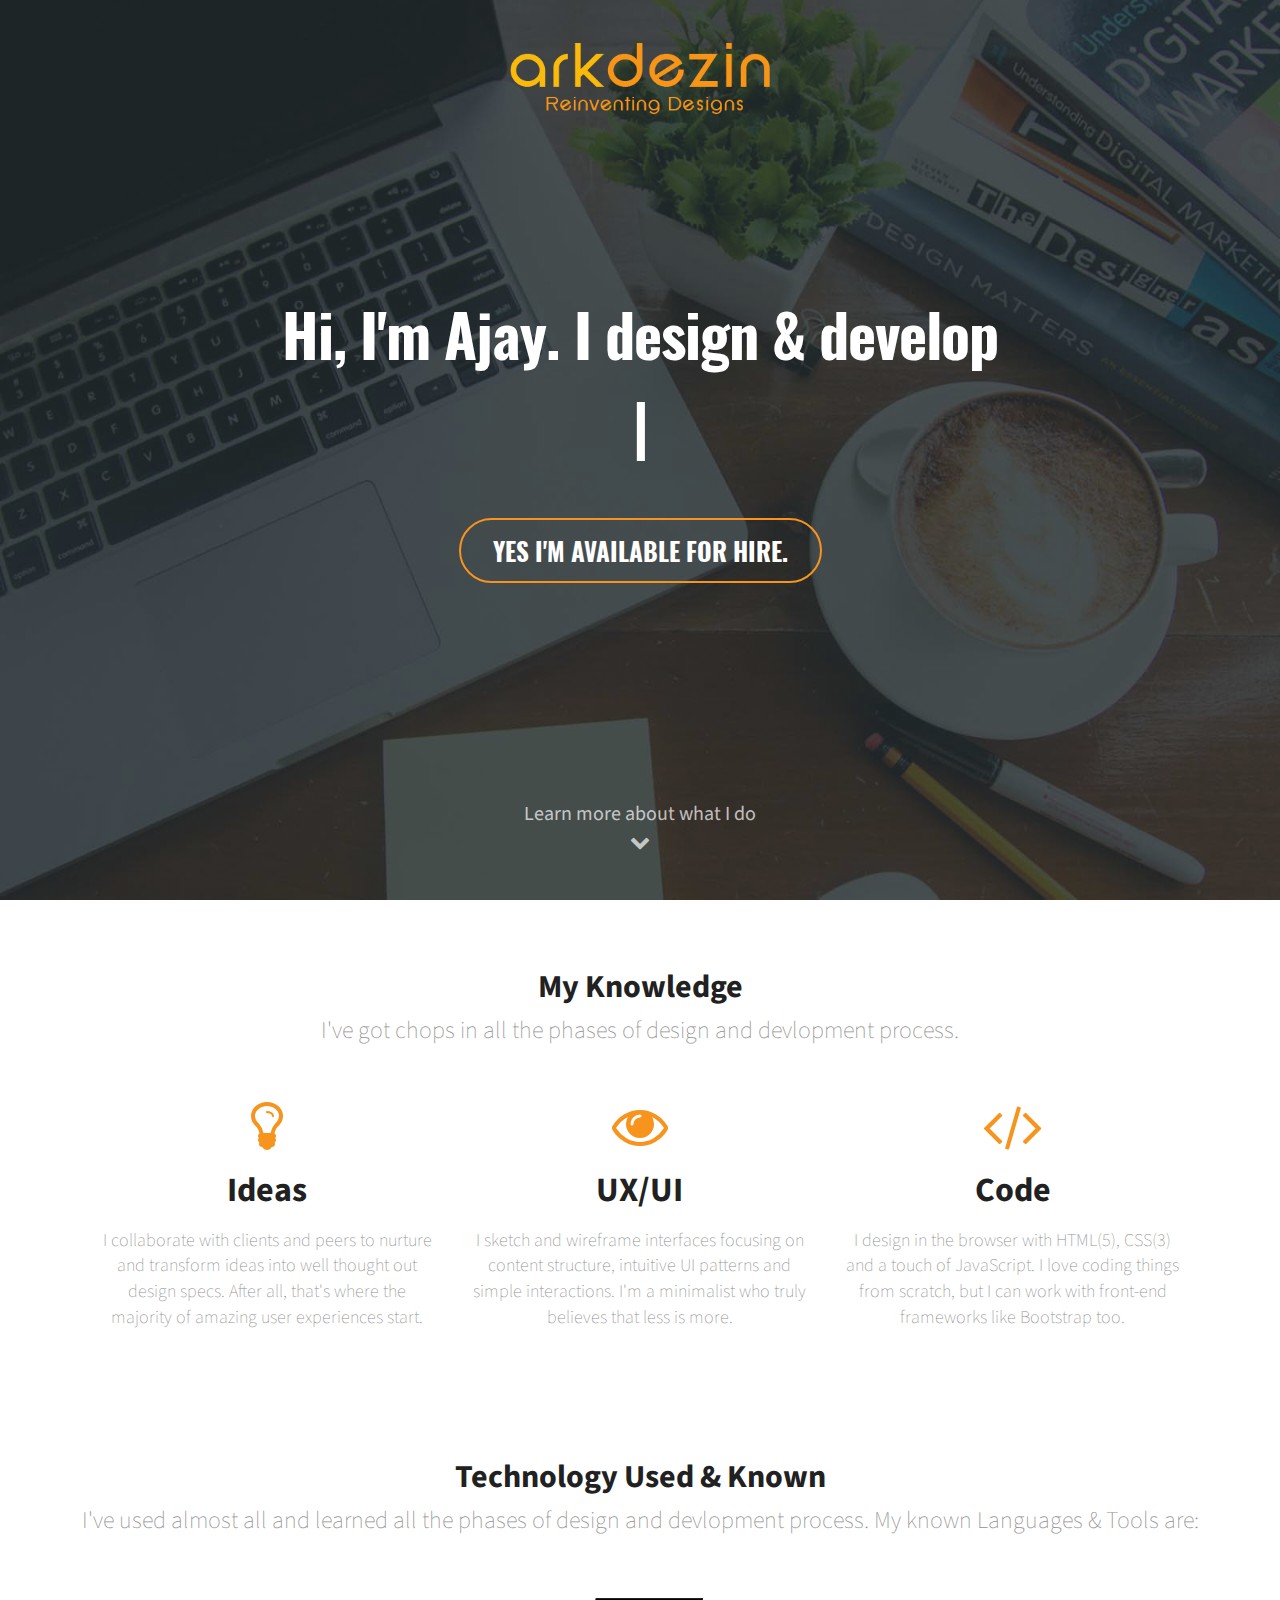
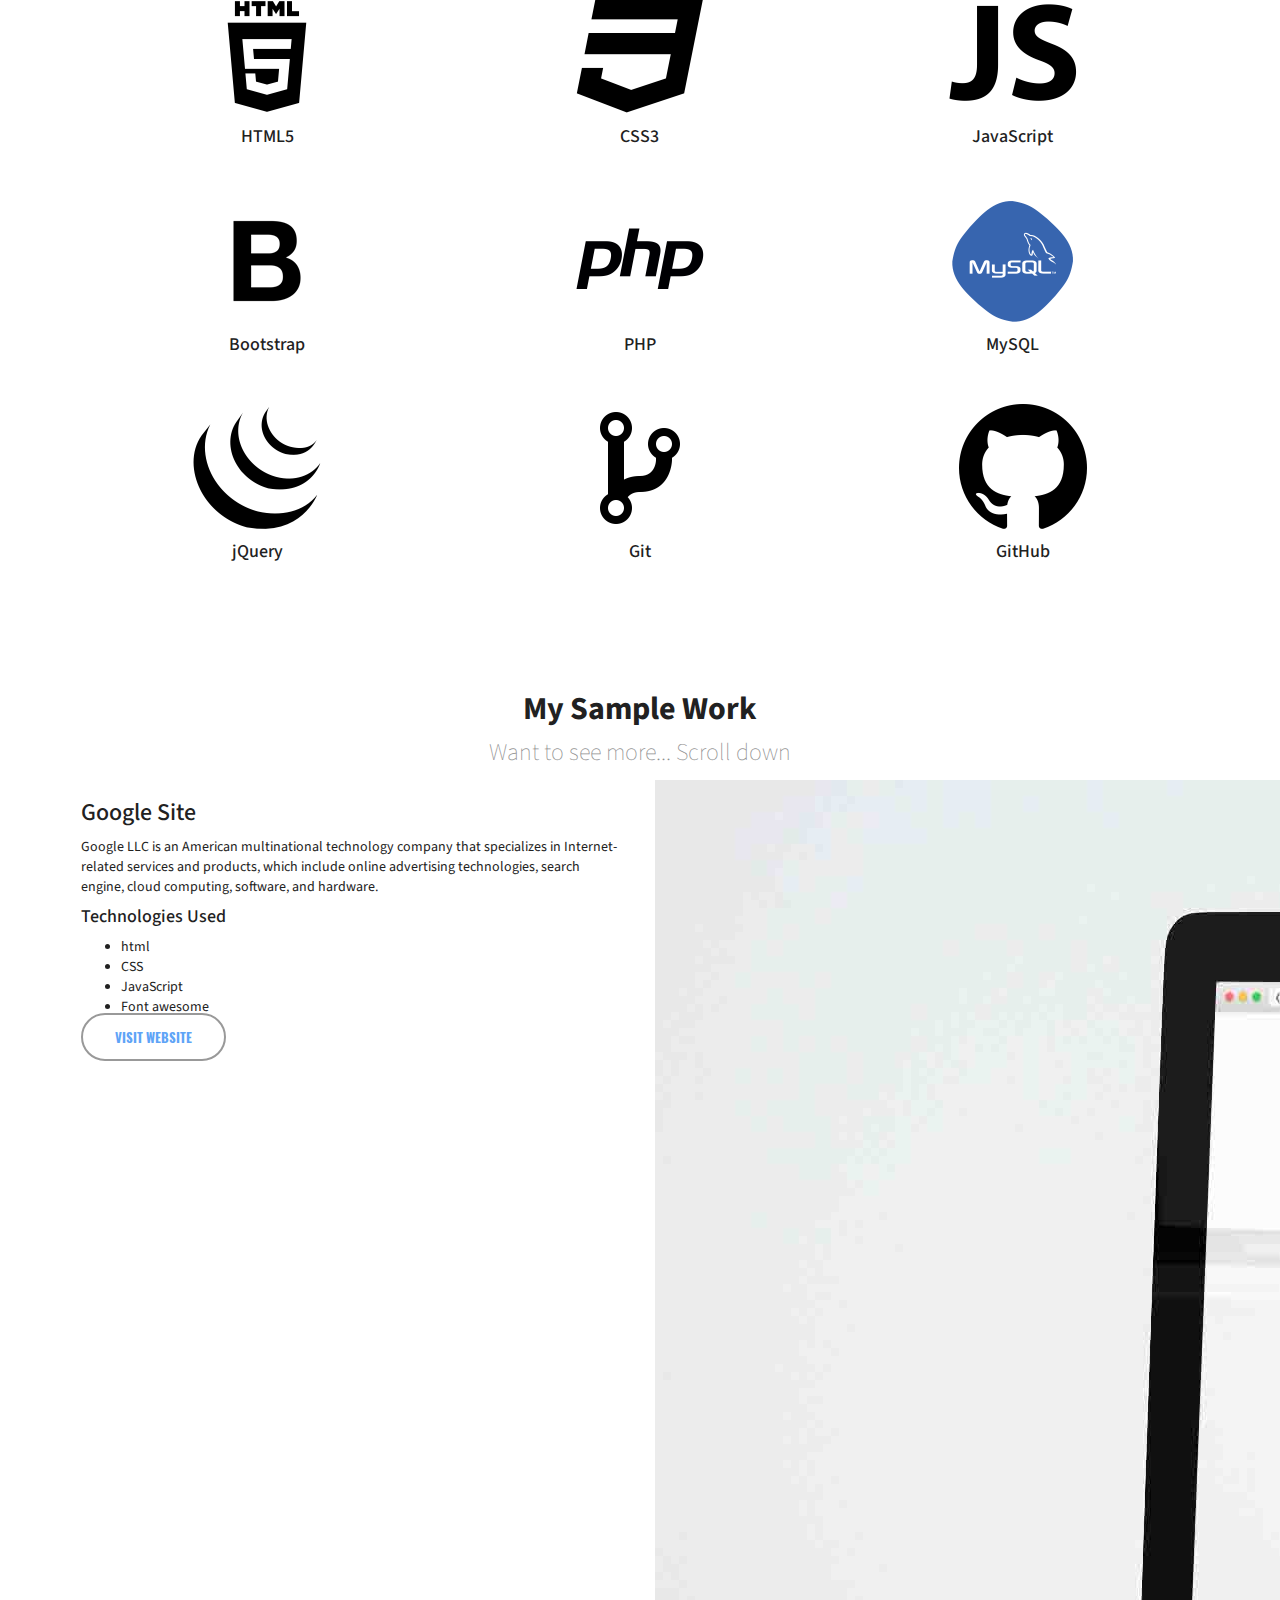
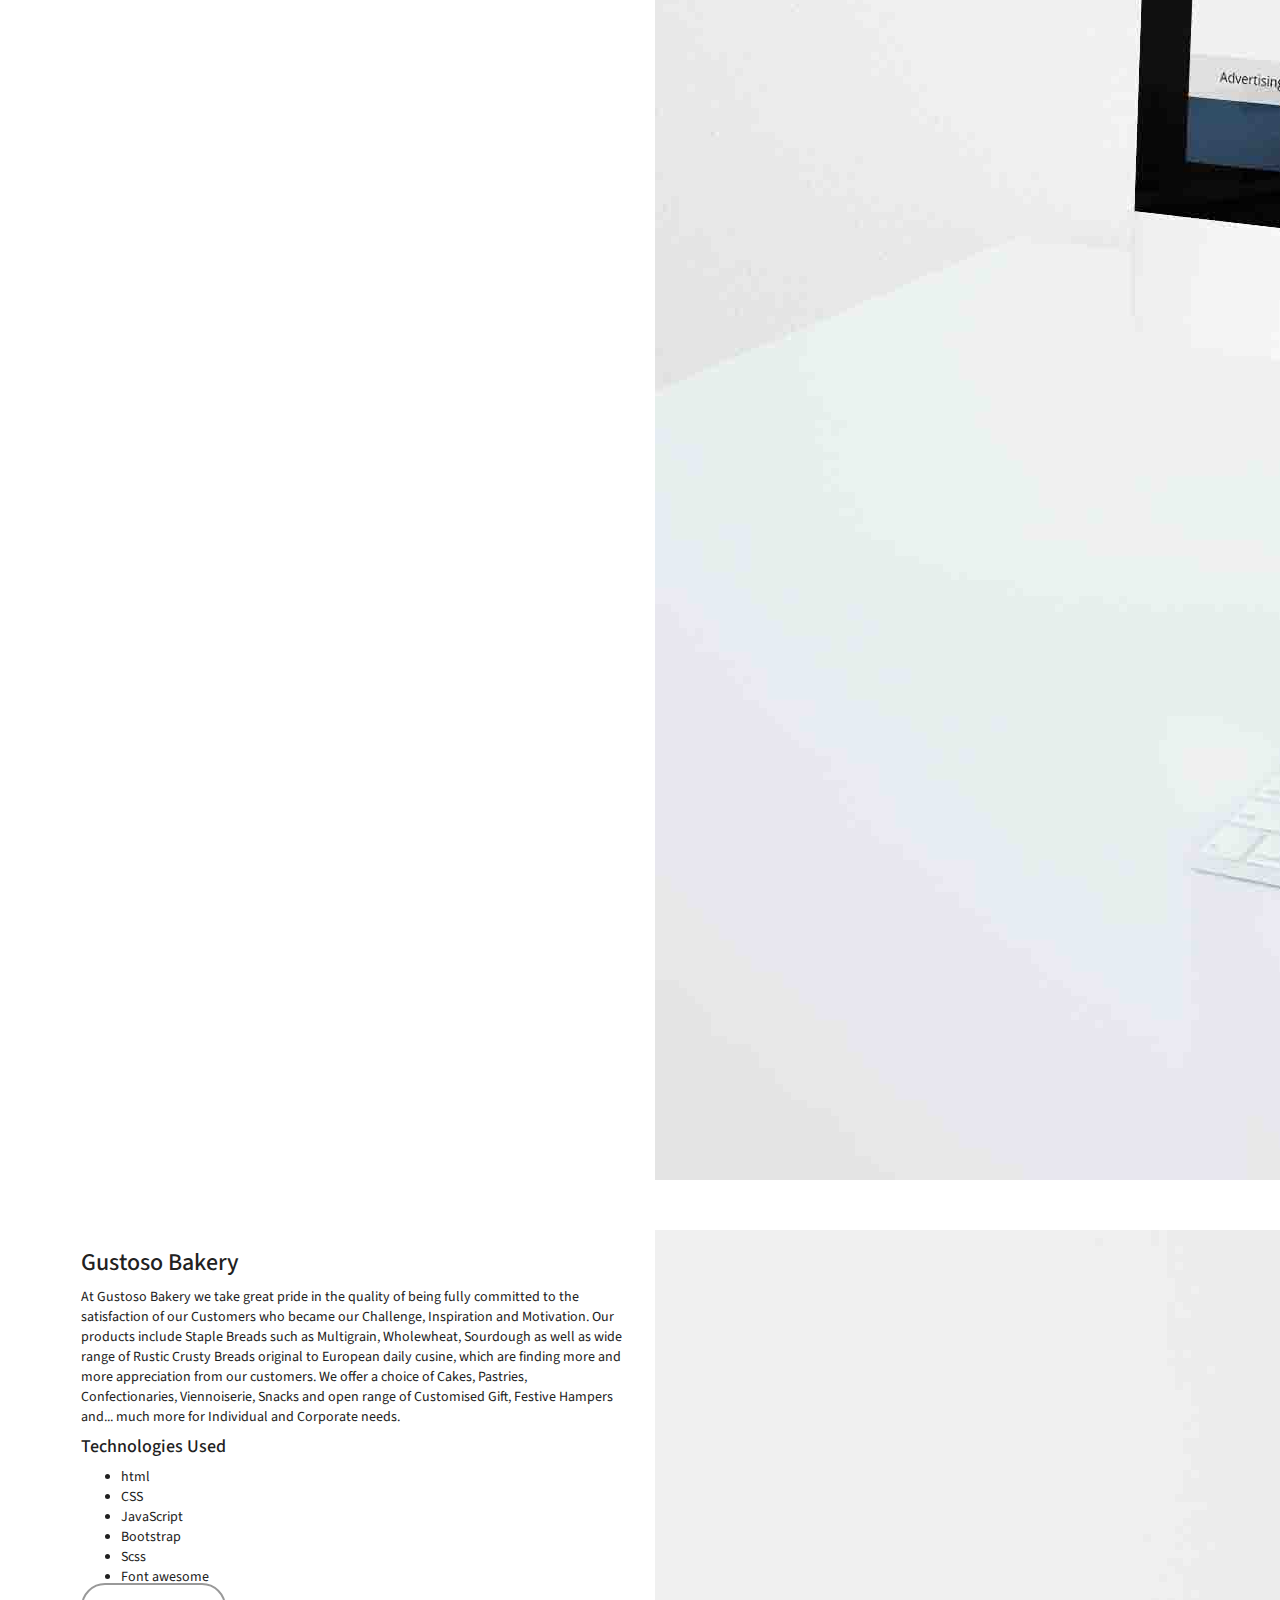
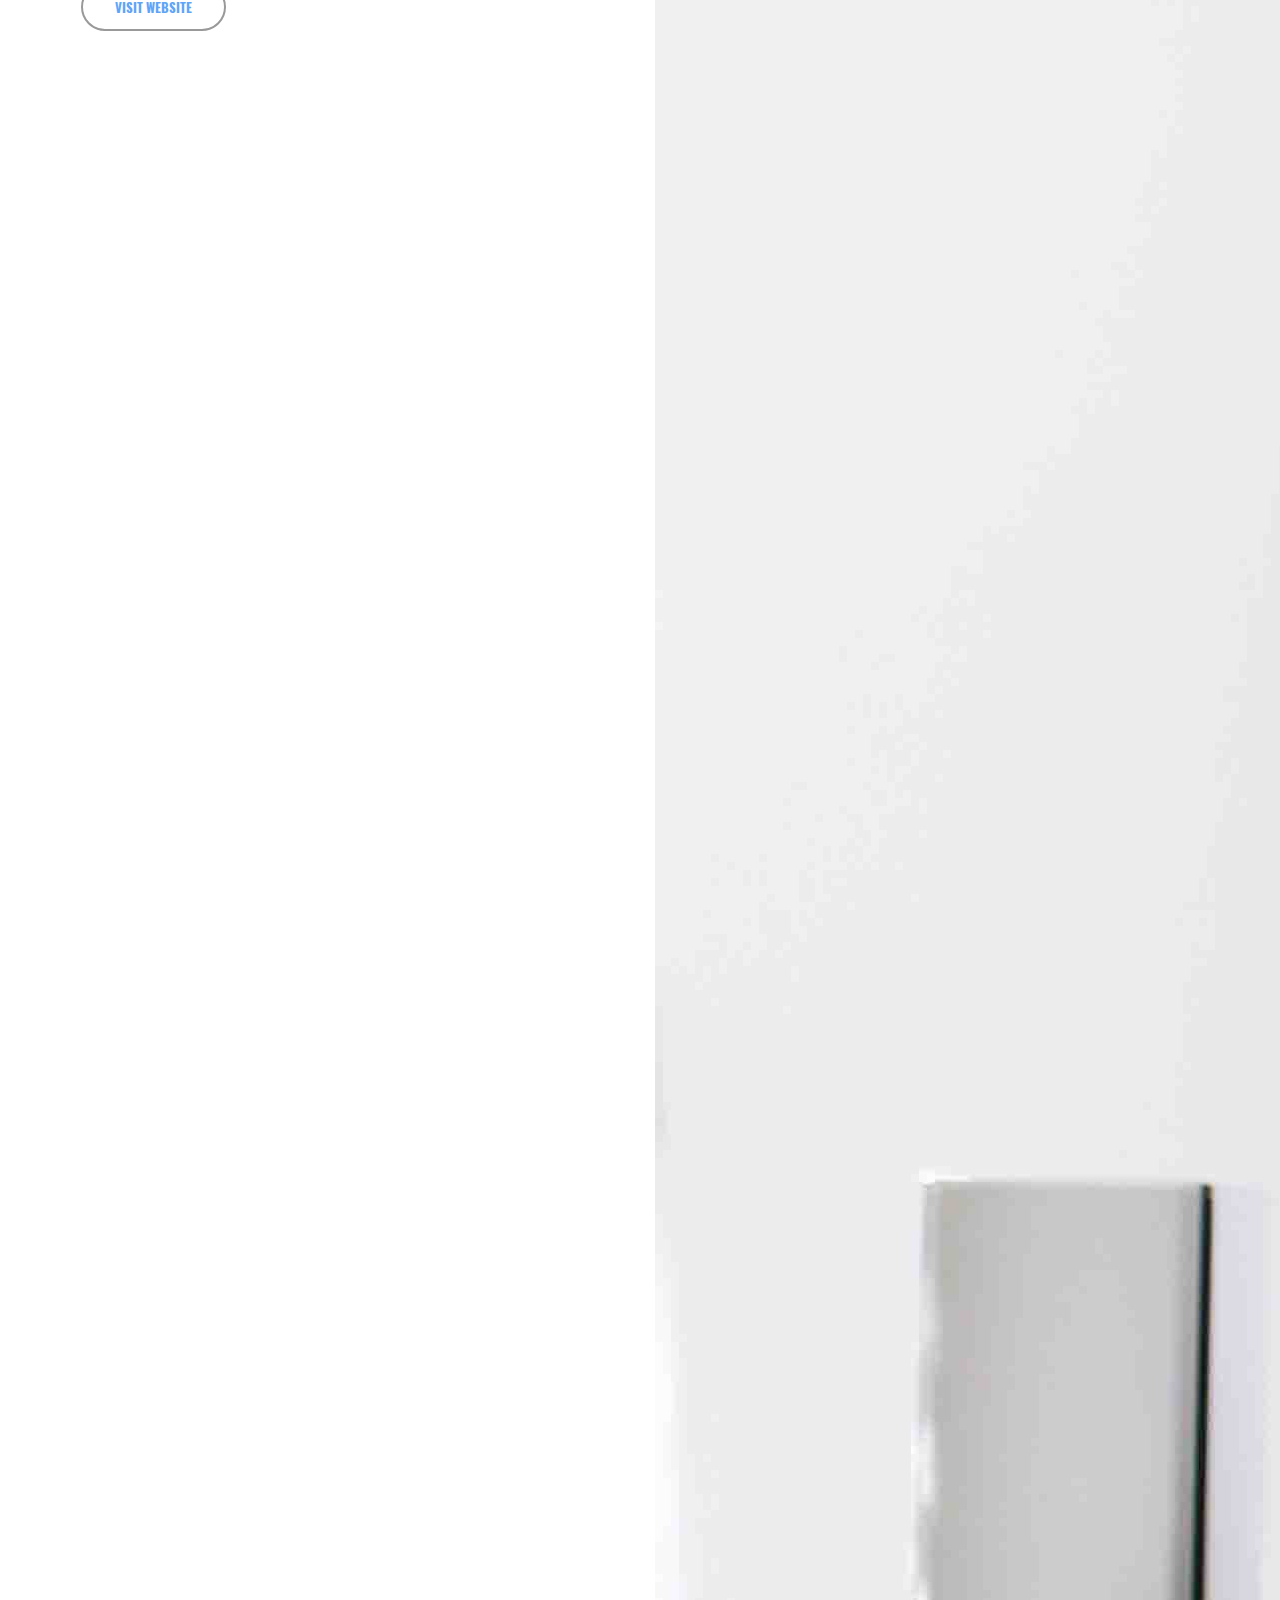
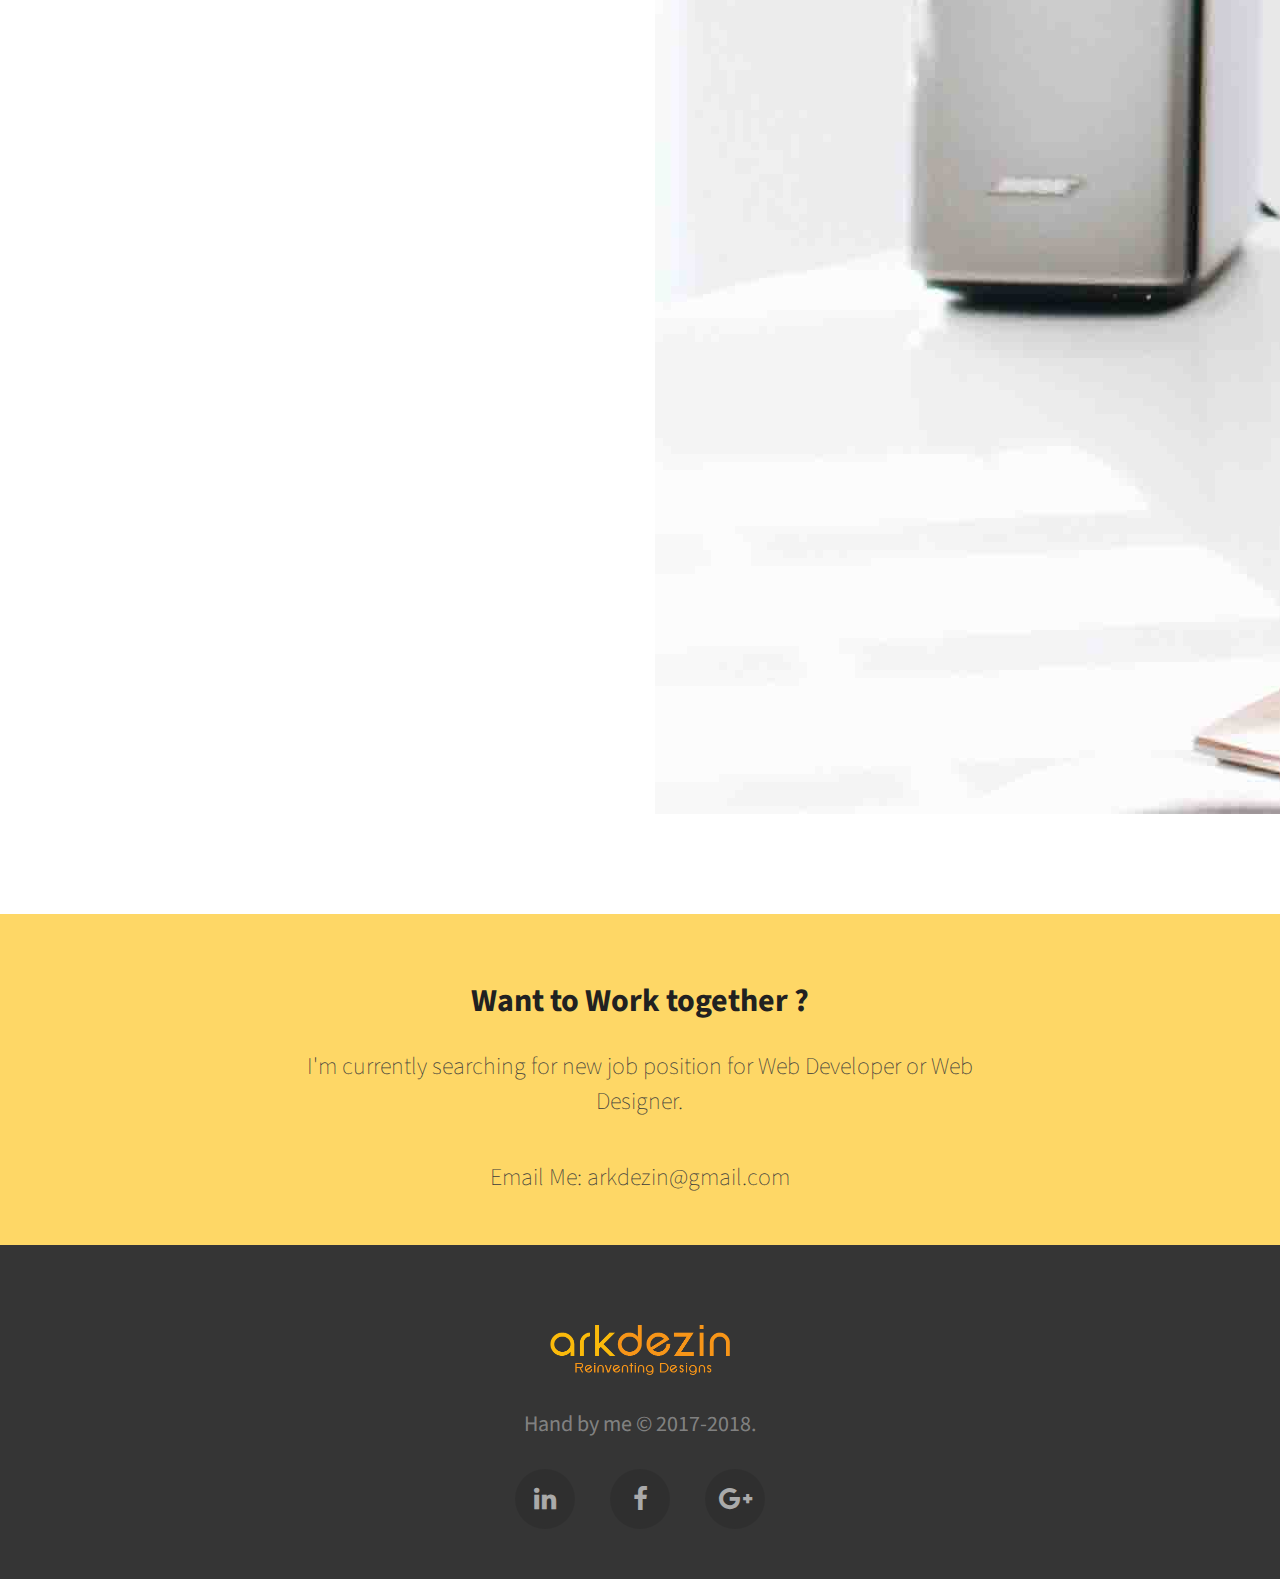
<file: index.html>
<!doctype html>
<html lang="en-US">
<head>
<meta charset="utf-8" http-equiv="Content-Type" content="text/html"/>
<title>Ajay Kumar Sharma | Web Designer &amp; Developer</title>
<meta name="viewport" content="width=device-width, initial-scale=1.0"/>
<meta name="author" content="Ajay Kumar Sharma" />
<meta name="Description" content="Web Designer &amp; Developer"/>
<link rel="canonical" href="index.html"/>
<link rel="shortcut icon" href="images/favicon-32.ico" type="image/png"/>
<link rel="stylesheet" type="text/css" href="css/font-awesome.min.css"/>
<link rel="stylesheet" type="text/css" href="css/bootstrap.min.css"/>
<link href="https://fonts.googleapis.com/css?family=Source+Sans+Pro" rel="stylesheet">
<link rel="stylesheet" href="css/animate.css">
<link rel="stylesheet" type="text/css" href="css/mob.css"/>
</head>

<body>
	<div>
	<!-- Starts main section -->
		<div id="fullscreen-port" class="home-port">
			<div class="port-container">
				<div class="port-content">
					<a href="index.html" title="Logo" class="port-logo"><img src="images/logo.png"/></a>
					<h1 class="headline"><span>Hi, I'm Ajay. I design &amp;  develop</span><br/><span id="typed-strings"><p>Web Templates.</p><p>User Interfaces.</p><p>I use Both Front-End</p><p> &amp; Back-End Technology.</p></span><span id="typed"></span></h1>
					<div class="page-scroll"><a class="button button-main" href="">Yes I'm Available For Hire.</a></div>
					<div class="page-scroll learn-more"><a href="#knowledge" id="know">Learn more about what I do<br/><i class="fa fa-chevron-down"></i></a></div>
				</div>
			</div>
		</div>
		<!-- Starts My expertise Section -->
		<section id="knowledge">
			<div class="container">
				<div class="row">
					<div class="cols">
						<p class="intro">My Knowledge</p>
						<p class="intro-statement">I've got chops in all the phases of design and devlopment process.</p>
					</div>
				</div>
				<div class="row">
					<div class="col-md-4 col-sm-12">
						<div class="block">
							<i class="fa fa-lightbulb-o fa-4x clr" aria-hidden="true"></i><h4 class="title">Ideas</h4><p class="summary">I collaborate with clients and peers to nurture and transform ideas into well thought out design specs. After all, that's where the majority of amazing user experiences start.</p>
						</div>
					</div>
					<div class="col-md-4 col-sm-12">
						<div class="block">
						<i class="fa fa-eye fa-4x clr" aria-hidden="true"></i><h4 class="title">UX/UI</h4><p class="summary">I sketch and wireframe interfaces focusing on content structure, intuitive UI patterns and simple interactions. I'm a minimalist who truly believes that less is more.</p>
						</div>
					</div>
					<div class="col-md-4 col-sm-12">
						<div class="block">
						<i class="fa fa-code fa-4x clr" aria-hidden="true"></i><h4 class="title">Code</h4><p class="summary">I design in the browser with HTML(5), CSS(3) and a touch of JavaScript. I love coding things from scratch, but I can work with front-end frameworks like Bootstrap too.</p>
						</div>
					</div>
				</div>
			</div>
		</section>
		<!-- Ends My expertise Section -->
		<!-- Starts My Technical Knowledge Section -->
		<section id="knowledge" class="t-k">
			<div class="container">
				<div class="row">
					<div class="cols">
						<p class="intro">Technology Used &amp; Known</p>
						<p class="intro-statement">I've used almost all and learned all the phases of design and devlopment process. My known Languages &amp; Tools are:</p>
					</div>
				</div>
				<div class="row">
					<div class="col-md-4 col-sm-12">
						<div class="block slideInDown">
							<img src="images/html5.png" alt="HTML5" class="tech html5 "></i><h4 class="title-k">HTML5</h4>
						</div>
					</div>
					<div class="col-md-4 col-sm-12">
						<div class="block">
						<img src="images/css3.png" alt="CSS3" class="tech"><h4 class="title-k">CSS3</h4>
					</div>
					</div>
					<div class="col-md-4 col-sm-12">
						<div class="block">
						<img src="images/javascript.png" alt="JavaScript" class="tech js"><h4 class="title-k">JavaScript</h4>
						</div>
					</div>
				</div>
				<div class="row">
					<div class="col-md-4 col-sm-12">
						<div class="block">
							<img src="images/bootstrap.png" alt="Bootstrap" class="tech bs"></i><h4 class="title-k">Bootstrap</h4>
						</div>
					</div>
					<div class="col-md-4 col-sm-12">
						<div class="block">
						<img src="images/php.png" alt="PHP" class="tech php"><h4 class="title-k">PHP</h4>
					</div>
					</div>
					<div class="col-md-4 col-sm-12">
						<div class="block">
						<img src="images/mysql.png" alt="MySQL" class="tech"><h4 class="title-k">MySQL</h4>
						</div>
					</div>
					<div class="row">
						<div class="col-md-4 col-sm-12">
							<div class="block">
								<img src="images/jquery.png" alt="jQuery" class="tech jq"></i><h4 class="title-k">jQuery</h4>
							</div>
						</div>
						<div class="col-md-4 col-sm-12">
							<div class="block">
							<img src="images/git.png" alt="Git" class="tech git"><h4 class="title-k">Git</h4>
						</div>
						</div>
						<div class="col-md-4 col-sm-12">
							<div class="block">
							<img src="images/github.png" alt="GitHub" class="tech"><h4 class="title-k">GitHub</h4>
							</div>
						</div>
					</div>
				</div>
			</div>
		</section>
		<!-- Starts My Technical Knowledge Section -->
		<!-- My Work Section Starts -->
		<section id="my-work">
			<div class="container">
				<div class="row">
					<div class="col-md-12 col-sm-12">
						<p class="intro">My Sample Work</p>
						<p class="intro-statement">Want to see more...  Scroll down</p>
					</div>
				</div>
				<div class="row">
					<section class="project-showcase">
						<div class="row">
							<div class="col-md-6 pull-right"><img src="images/google-mockup.jpg" alt="" class="project-image animated slideInLeft"></div>
							<div class="col-md-6 pull-left">
								<div class="project-content text-left">
									<h3 class="project-title">Google Site</h3>
									<p class="project-description">Google LLC is an American multinational technology company that specializes in Internet-related services and products, which include online advertising technologies, search engine, cloud computing, software, and hardware.</p>
									<h4 class="project-detail">Technologies Used</h4>
									<ul class="project-tags">
										<li>html</li>
										<li>CSS</li>
										<li>JavaScript</li>
										<li>Font awesome</li>
									</ul>
									<a href="sample-sites/google/index.html" class="button button-web" target="_blank">Visit Website</a>
								</div>
							</div>
						</div>
					</section>
					<section class="project-showcase">
						<div class="row">
							<div class="col-md-6 pull-right"><img src="images/bakery-mockup.jpg" alt="" class="project-image"></div>
							<div class="col-md-6 pull-left">
								<div class="project-content text-left">
									<h3 class="project-title">Gustoso Bakery </h3>
									<p class="project-description">At Gustoso Bakery we take great pride in the quality of being fully committed to the satisfaction of our Customers who became our Challenge, Inspiration and Motivation. Our products include Staple Breads such as Multigrain, Wholewheat, Sourdough as well as wide range of Rustic Crusty Breads original to European daily cusine, which are finding more and more appreciation from our customers. We offer a choice of Cakes, Pastries, Confectionaries, Viennoiserie, Snacks and open range of Customised Gift, Festive Hampers and... much more for Individual and Corporate needs.</p>
									<h4 class="project-detail">Technologies Used</h4>
									<ul class="project-tags">
										<li>html</li>
										<li>CSS</li>
										<li>JavaScript</li>
										<li>Bootstrap</li>
										<li>Scss</li>
										<li>Font awesome</li>
									</ul>
									<a href="sample-sites/bakery/index.html" class="button button-web" target="_blank">Visit Website</a>
								</div>
							</div>
						</div>
					</section>
				</div>
			</div>
		</section>
		<!-- My Work Section Ends -->
		<!-- Starts Sub-Footer -->
		<section id="sub-footer">
			<div class="container">
				<div class="row">
					<div class="col-md-2 col-sm-1"></div>
					<div class="col-md-8 col-sm-10">
						<p class="intro">Want to Work together ?</p>
						<p class="intro-statement">I'm currently searching for new job position for Web Developer or Web Designer.</p>
						<p class="intro-statement intro-mail">Email Me: <span class="my-email">arkdezin@gmail.com </span></p>
					</div>
					<div class="col-md-2 col-sm-1"></div>
				</div>
			</div>
		</section>

		<!-- Starts Footer -->
		<footer>
			<div id="contact">
				<div class="container">
					<div class="row">
						<div class="col-md-12 col-sm-12" >
							<a href="index.html" class="logo"></a>
							<p class="self-made">Hand by me &copy; 2017-2018.</p>
							<div class="social-media">
							  <a href="https://www.linkedin.com/in/arkdezin" target="_blank" title="Linkedin Profile" class="linkedin"><i class="fa fa-linkedin" aria-hidden="true"></i></a>
								<a href="https://www.facebook.com/ArkDezin" target="_blank" title="Facebook Page" class="facebook"><i class="fa fa-facebook" aria-hidden="true"></i></a>
								<a href="" class="gplus"><i class="fa fa-google-plus" aria-hidden="true"></i></a>
							</div>
						</div>
					</div>
				</div>
			</div>
		</footer>

	</div>







	<script type="application/javascript" language="javascript" src="js/jquery.min.js"></script>
	<script type="text/javascript" language="javascript" src="js/bootstrap.min.js"></script>
	<script type="application/javascript" language="javascript" src="js/wow.min.js"></script>
	<script type="text/javascript" language="javascript" src="js/type-writer.js"></script>
	<script type="text/javascript" language="javascript" src="js/typed.min.js"></script>

	<script type="application/javascript" language="javascript">
		new WOW().init();
	</script>
	<script>
		$(document).ready(function(){
		   $("#know").on('click', function(event) {
			if (this.hash !== "") {
			  event.preventDefault();
			  var hash = this.hash;
			  $('html, body').animate({
				scrollTop: $(hash).offset().top
			  }, 2000, function(){
				window.location.hash = hash;
			  });
			}
		  });
		});
	</script>

</body>
</html>
</file>
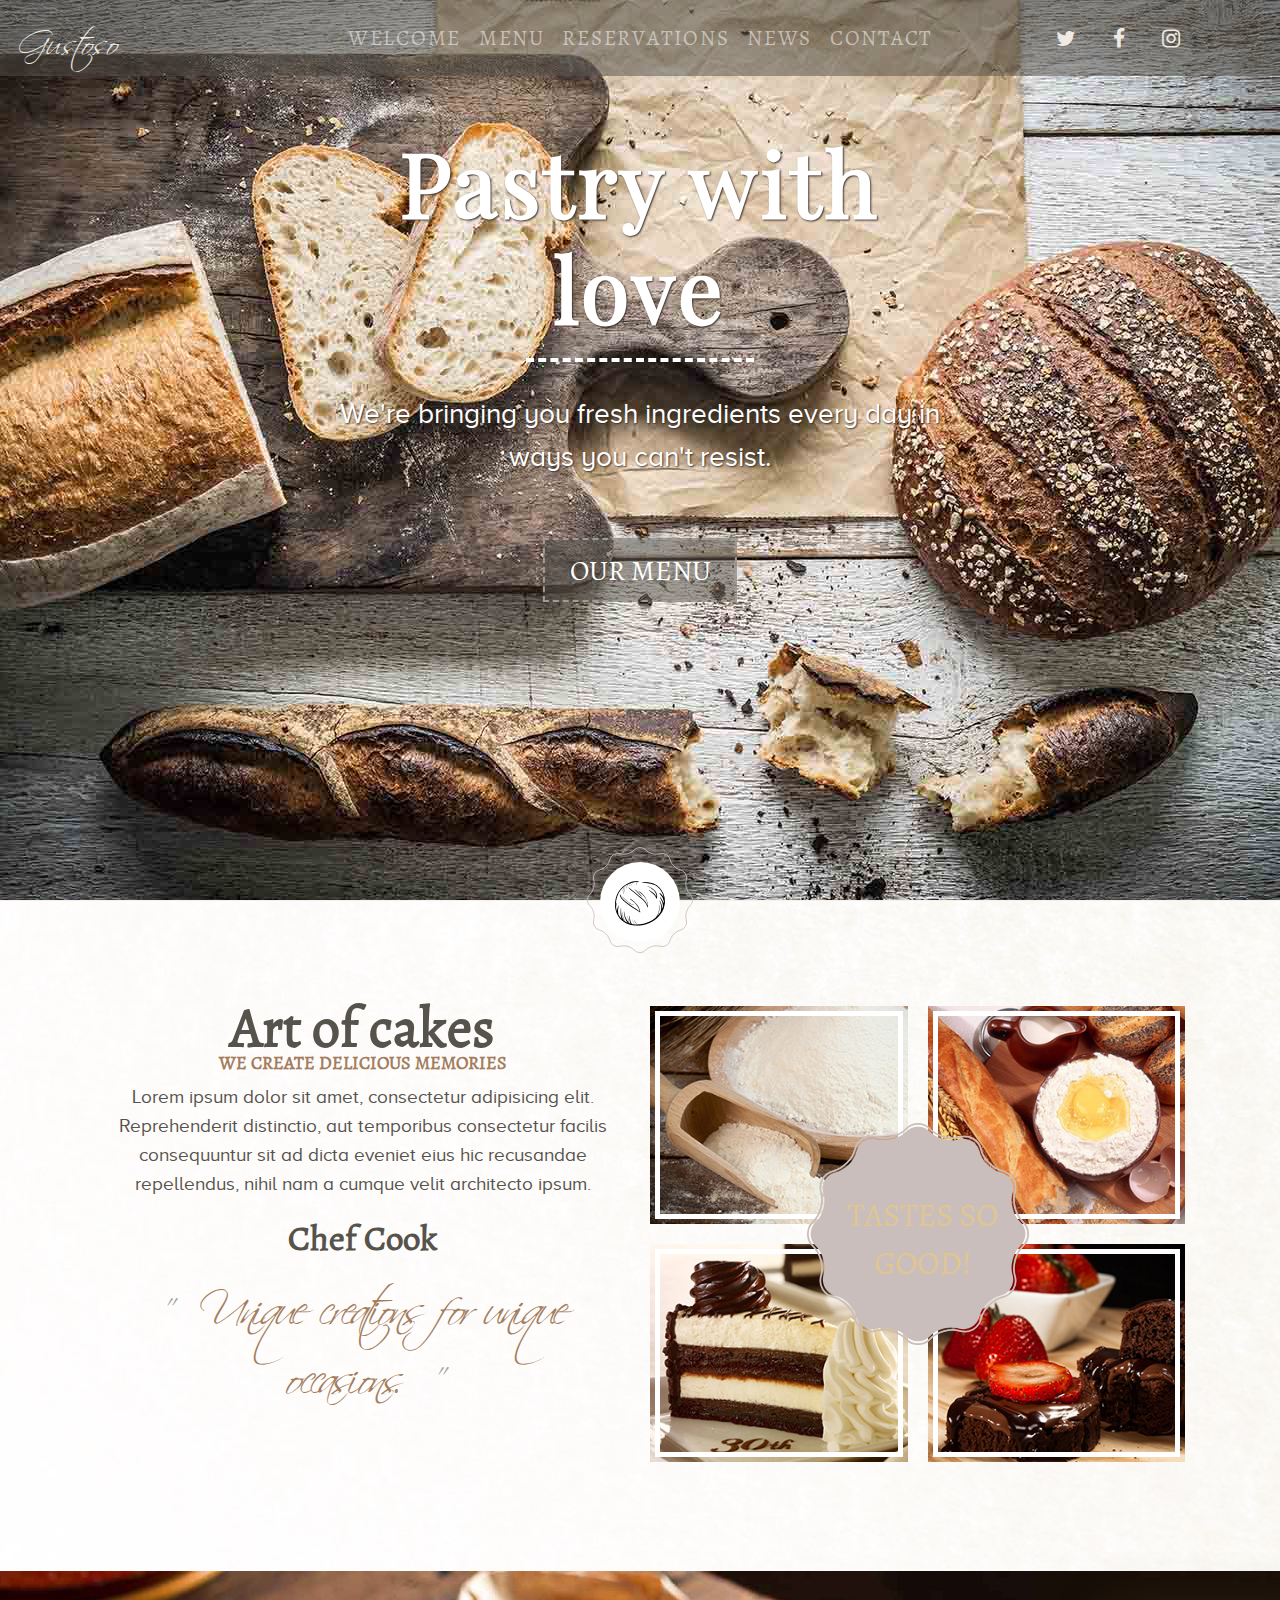
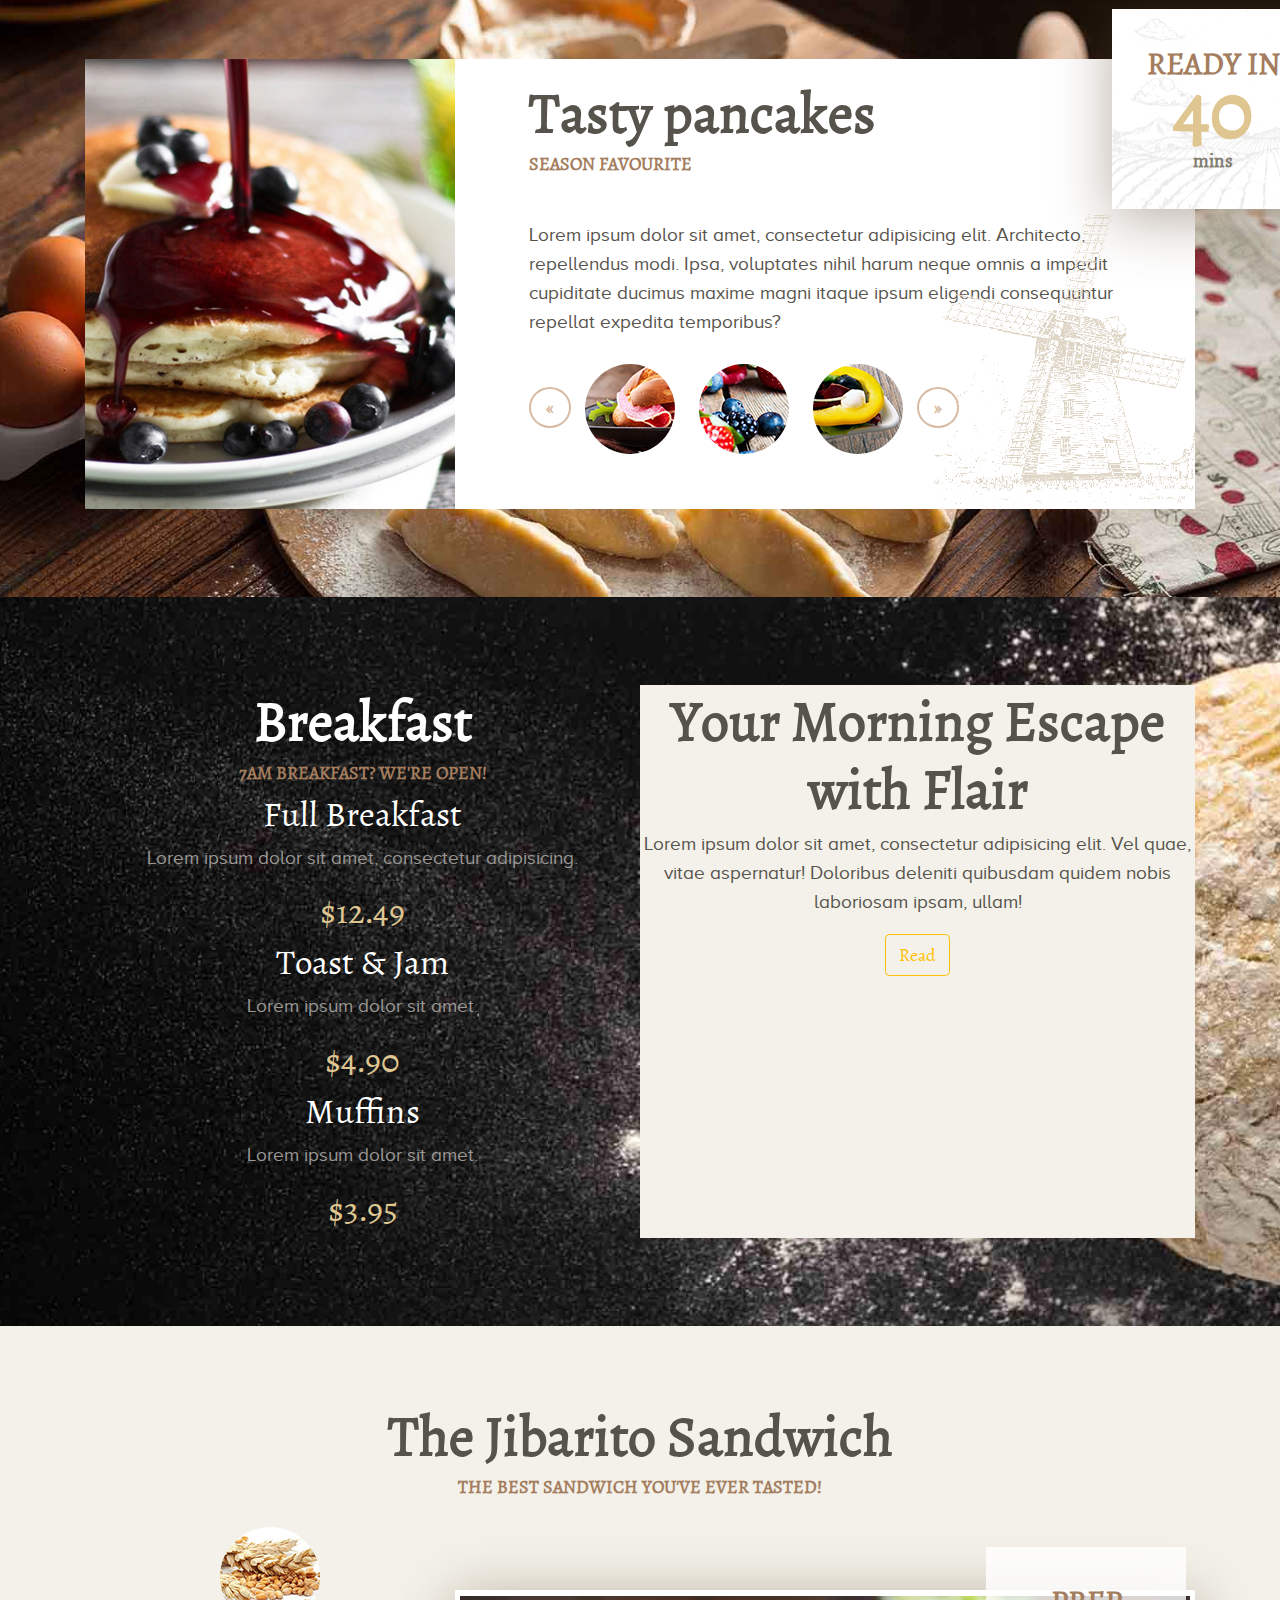
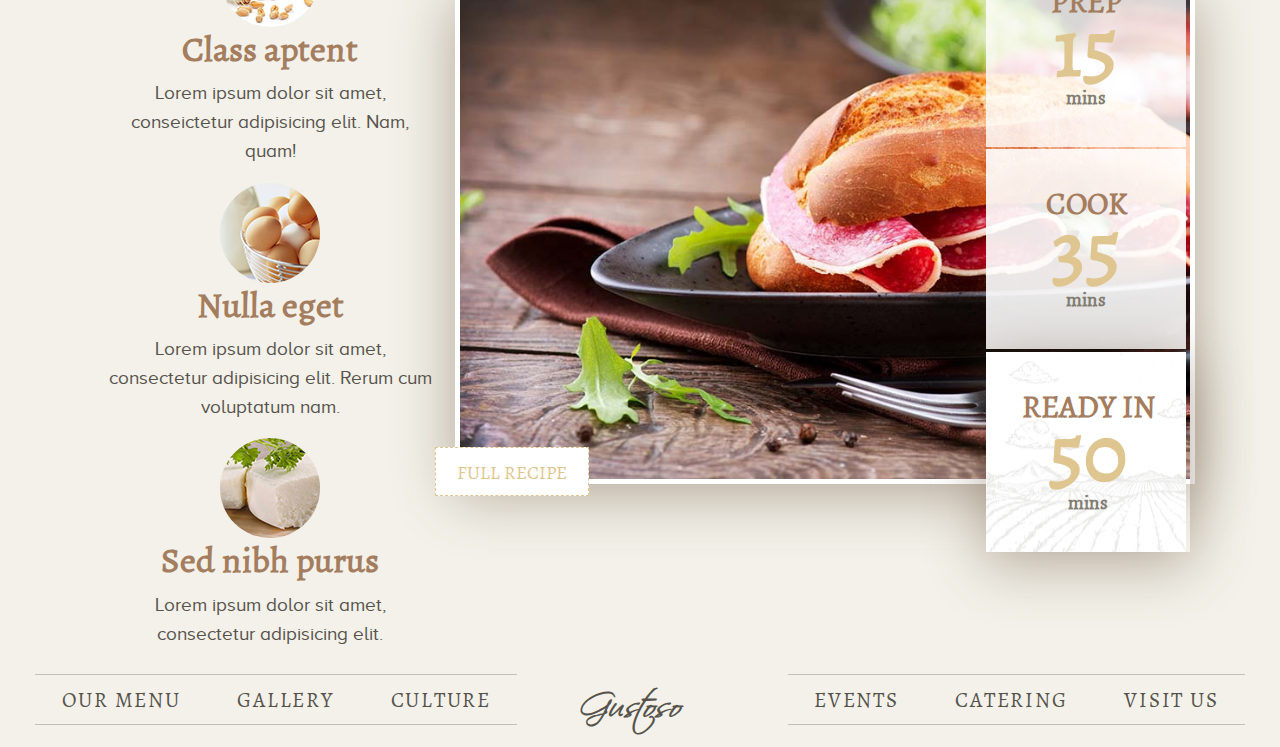
<file: sample-sites/bakery/index.html>
<!DOCTYPE html>
<html lang="en">
<head>
    <meta charset="UTF-8">
    <meta name="viewport" content="width=device-width, initial-scale=1.0">
    <meta http-equiv="X-UA-Compatible" content="ie=edge">
    <title>Gustoso Bakery | World's Best Bakery Store</title>
    <link href="images/favicon.png" rel="shortcut icon" type="image/png">
    <link rel="stylesheet" href="css/bootstrap.min.css">
    <link rel="stylesheet" href="css/font-awesome.min.css">
    <link rel="stylesheet" href="css/master.css">

</head>
<body>
  <header class="site-header">
    <!-- Navigation Section of the Site -->
    <nav class="navbar navbar-expand-lg navbar-dark top">
      <ul class="navbar-nav"><li class="site-logo"><a class="navbar-brand" href="#">Gustoso</a></li></ul>
      <button class="navbar-toggler" type="button" data-toggle="collapse" data-target="#collapsibleNavbar">
        <span class="navbar-toggler-icon"></span>
      </button>
      <div class="navbar-collapse collapse" id="collapsibleNavbar">
        <ul class="navbar-nav navbar-center">
          <li class="nav-item site-menu"><a href="#" class="nav-link">Welcome</a></li>
          <li class="nav-item site-menu"><a href="#" class="nav-link">Menu</a></li>
          <li class="nav-item site-menu"><a href="#" class="nav-link">Reservations</a></li>
          <li class="nav-item site-menu"><a href="#" class="nav-link">News</a></li>
          <li class="nav-item site-menu"><a href="#" class="nav-link">Contact</a></li>
        </ul>
        <ul class="navbar-nav navbar-right">
          <li class="social-icon tw"><a href=""><i class="fa fa-twitter"></i></a></li>
          <li class="social-icon fb"><a href=""><i class="fa fa-facebook"></i></a></li>
          <li class="social-icon in"><a href=""><i class="fa fa-instagram"></i></a></li>
        </ul>
      </div>
    </nav>
    <!-- /Navigation Section of the Site -->
    <!-- Hero Section of the Site -->
    <div class="col-lg-6 offset-lg-3 col-sm-12">
      <h1 class="site-heading">Pastry with love</h1>
      <hr>
      <p>We're bringing you fresh ingredients every day in ways you can't resist.</p>
      <button class="btn-menu">our menu</button>
    </div>
    <!-- /Hero Section of the Site -->
  </header>
  <!-- Bullet Section -->
  <div class="row bullet">
    <div class="col-lg-2 offset-lg-5">
      <img src="images/hero-border.svg" alt="" class="two">
      <div class="one"></div>
      <img src="images/hero-coffee.svg" alt="" class="zero">
    </div>
  </div>
  <!-- /Bullet Section -->
  <!-- Art of cakes Section -->
  <div class="container-fluid site-artcake">
    <div class="container">
      <div class="row">
        <div class="col-lg-6 col-sm">
          <h1>Art of cakes</h1>
          <h4>we create delicious memories</h4>
          <p>Lorem ipsum dolor sit amet, consectetur adipisicing elit. Reprehenderit distinctio, aut temporibus consectetur facilis consequuntur sit ad dicta eveniet eius hic recusandae repellendus, nihil nam a cumque velit architecto ipsum.</p>
          <h2>Chef Cook</h2>
          <p class="site-quote">Unique creations for unique occasions.</p>
        </div>
        <div class="col-lg-6 col-sm" id="art-img">
          <img src="images/art-tl.jpg" alt="Raw Material" class="float-left">
          <img src="images/art-tr.jpg" alt="" class="float-left">
          <img src="images/art-bl.jpg" alt="Pancake" class="float-left">
          <img src="images/art-br.jpg" alt="Cake" class="float-left">
          <div id="art-cc" class="col-lg-4">Tastes so Good!</div>
          <img src="images/art-cc.svg" alt="" id="art-center">
        </div>
        
      </div>
    </div>
  </div>
  <!-- /Art of cakes Section -->
  <!-- Tasty Pancake Section -->
  <div class="container-fluid site-pancake">
    <div class="container">
      <div class="row">
        <div class="col-lg-4"><img src="images/pancake-main.jpg" alt="" class="img-fluid"></div>
        <div class="col-lg-8 food-wid">
          <h1>Tasty pancakes</h1>
          <h4>season favourite</h4>
          <p>Lorem ipsum dolor sit amet, consectetur adipisicing elit. Architecto, repellendus modi. Ipsa, voluptates nihil harum neque omnis a impedit cupiditate ducimus maxime magni itaque ipsum eligendi consequuntur repellat expedita temporibus?</p>
          <button class="btn-prev">&laquo;</button>
          <img src="images/pancake-1.jpg" alt="">
          <img src="images/pancake-2.jpg" alt="">
          <img src="images/pancake-3.jpg" alt="">
          <button class="btn-nxt">&raquo;</button>
          <div class="site-timer">
            <h3>Ready In</h3>
            <p class="site-time">40</p>
            <p>mins</p>
          </div>
          <div id="food-bg"><img src="images/pancake-bg.png" alt=""></div>
        </div>
      </div>
    </div>
  </div>
  <!-- /Tasty Pancake Section -->
  <!-- Our Menu Section -->
  <div class="container-fluid site-breakfast">
    <div class="container">
      <div class="row">
        <div class="col-lg" id="brkfst-left">
          <h1 class="heading-white">Breakfast</h1>
          <h4>7am breakfast? we're open!</h4>
          <h2 class="heading-white">Full Breakfast</h2>
          <p>Lorem ipsum dolor sit amet, consectetur adipisicing.</p>
          <h2 class="brk-price">$12.49</h2>
          <h2 class="heading-white">Toast &amp; Jam</h2>
          <p>Lorem ipsum dolor sit amet.</p>
          <h2 class="brk-price">$4.90</h2>
          <h2 class="heading-white">Muffins</h2>
          <p>Lorem ipsum dolor sit amet.</p>
          <h2 class="brk-price">$3.95</h2>
        </div>
        <div class="col-lg" id="brkfst-right">
          <h1>Your Morning Escape with Flair</h1>
          <p>Lorem ipsum dolor sit amet, consectetur adipisicing elit. Vel quae, vitae aspernatur! Doloribus deleniti quibusdam quidem nobis laboriosam ipsam, ullam!</p>
          <button class="btn btn-outline-warning">Read</button>
        </div>
      </div>
    </div>
  </div>
  <!-- /Our Menu Section -->
  <!-- Jibarito Sandwich Section -->
  <div class="container-fluid" id="site-sandwich">
    <div class="container">
      <div class="row" id="sandwich-heading">
        <div class="col-lg-12 col-sm-12">
          <h1>The Jibarito Sandwich</h1>
          <h4>the best sandwich you've ever tasted!</h4>
        </div>
        <div class="col-lg-4" id="sandwich-left">
          <img src="images/sandwich-1.jpg" alt="">
          <h2>Class aptent</h2>
          <p>Lorem ipsum dolor sit amet, conseictetur adipisicing elit. Nam, quam!</p>
          <img src="images/sandwich-2.jpg" alt="">
          <h2>Nulla eget</h2>
          <p>Lorem ipsum dolor sit amet, consectetur adipisicing elit. Rerum cum voluptatum nam.</p>
          <img src="images/sandwich-3.jpg" alt="">
          <h2>Sed nibh purus</h2>
          <p>Lorem ipsum dolor sit amet, consectetur adipisicing elit.</p>
        </div>
        <div class="col-lg-8" id="sandwich-right">
          <img src="images/sandwich-main.jpg" alt="" class="img-fluid">
          <button class="btn-recipe">full recipe</button>
          <div class="site-timer timer-top">
            <h3>Prep</h3>
            <p class="site-time">15</p>
            <p>mins</p>
          </div>
          <div class="site-timer timer-middle">
            <h3>Cook</h3>
            <p class="site-time">35</p>
            <p>mins</p>
          </div>
          <div class="site-timer timer-bottom">
            <h3>Ready In</h3>
            <p class="site-time">50</p>
            <p>mins</p>
          </div>
        </div>
      </div>
    </div>
  </div>
  <!-- /Jibarito Sandwich Section -->
  <!-- Footer Section for the site -->
  <footer>
    <nav class="navbar navbar-expand-lg navbar-dark">
      <div class="container-fluid">
        <ul class="navbar-nav footer-left">
          <li class="nav-item site-menu"><a href="#" class="nav-link">Our menu</a></li>
          <li class="nav-item site-menu"><a href="#" class="nav-link">Gallery</a></li>
          <li class="nav-item site-menu"><a href="#" class="nav-link">Culture</a></li>
        </ul>
        <ul class="navbar-nav footer-logo">
          <li class="site-logo"><a href="index.html" class="navbar-brand na1">Gustoso</a></li>
        </ul>
        <ul class="navbar-nav footer-right">
          <li class="nav-item site-menu"><a href="#" class="nav-link">Events</a></li>
          <li class="nav-item site-menu"><a href="#" class="nav-link">Catering</a></li>
          <li class="nav-item site-menu"><a href="#" class="nav-link">Visit Us</a></li>
        </ul>
      </div>
    </nav>
  </footer>
  <!-- /Footer Section for the site -->
  <!-- Javascripts -->
  <script type="text/javascript" src="js/jquery.min.js"></script>
  <script type="text/javascript" src="js/bootstrap.min.js"></script>

  <!-- /Javascripts -->
</body>
</html>
</file>
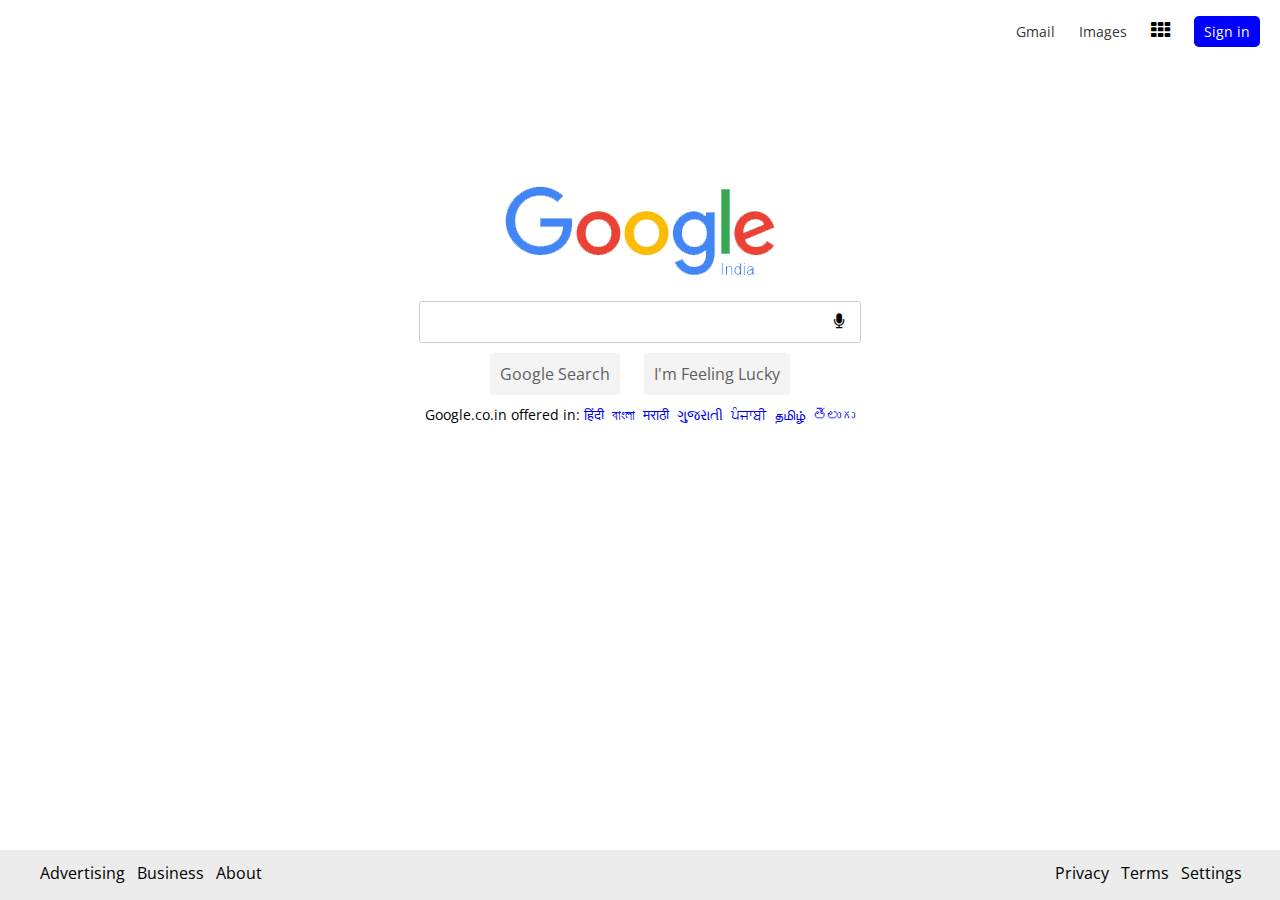
<file: sample-sites/google/index.html>
<!doctype html>
<html>
<head>
<meta charset="utf-8">
<title>Google</title>
<meta name="viewport" content="width=device-width, initial-scale=1.0">
<link rel="shortcut icon" href="Images/google-favicon.ico"/>
<link rel="stylesheet" href="css/style.css" type="text/css"/>
<link rel="stylesheet" href="font-awesome/css/font-awesome.min.css"/>
<link href="https://fonts.googleapis.com/css?family=Open+Sans" rel="stylesheet">
</head>

<body>
	<div class="container">
		<div class="header">
		<ul class="header">
			<a href="#" class="upper"><li>Gmail</li></a>
			<a href="#" class="upper"><li>Images</li></a>
			<li style="font-size: 1.2em;"><i class="fa fa-th" aria-hidden="true" id="sublist"  onClick="fun()"></i></li>
			<li><span>Sign in</span></li>
		</ul>
		</div>
		<div class="img">
			<img src="Images/Google.png"/>
		</div>
		<div class="input">
			<input type="search" id="input" onKeyPress="speed(event)">
			<i class="fa fa-microphone" aria-hidden="true"></i>
		</div>
		<div class="search">
			<span class="se se1" id="button" onClick="fun1()">Google Search</span>
			<span class="se">I'm Feeling Lucky</span>
		</div>
		<div class="lang" >
			Google.co.in offered in: 
			<a href="#">हिंदी&nbsp;</a>
			<a href="#">বাংলা&nbsp;</a>
			<a href="#">मराठी&nbsp;</a>
			<a href="#">ગુજરાતી&nbsp;</a>
			<a href="#">ਪੰਜਾਬੀ&nbsp;</a>
			<a href="#">தமிழ்&nbsp;</a>
			<a href="#">తెలుగు </a> 
		</div>
		<div class="footer">
			<ul class="left">
				<li>Advertising &nbsp;</li>
				<li>Business &nbsp;</li>
				<li>About &nbsp;</li>
			</ul>
			<ul class="right">
				<li>Privacy &nbsp;</li>
				<li>Terms &nbsp;</li>
				<li>Settings &nbsp;</li>
			</ul>
		</div>
		<div class="icon" id="ico">
			<table cellspacing="10px" cellpadding="5px">	
				<tr>
					<td><img src="Images/account.png" width="60px"></td>
					<td><img src="Images/googleicon.png" width="60px"></td>
					<td><img src="Images/map1.ico" width="60px"></td>
				</tr>
				<tr>
					<td>My Account</td>
					<td>Search</td>
					<td>Maps</td>
				</tr>
				<tr>
					<td><img src="Images/YouTube1.png" width="60px"></td>
					<td><img src="Images/Media-play-icon1.png" width="60px"></td>
					<td><img src="Images/news.ico" width="60px"></td>
				</tr>
				<tr>
					<td>Youtube</td>
					<td>PlayStore</td>
					<td>News</td>
				</tr>
				<tr>
					<td><img src="Images/gmail-icon-1.png" width="60px"></td>
					<td><img src="Images/Google-Drive-icon1.png" width="60px"></td>
					<td><img src="Images/calendar.png" width="60px"></td>
				</tr>
				<tr>
					<td>Gmail</td>
					<td>Drive</td>
					<td>Calender</td>
				</tr>
				<tr align="center" bgcolor="#F3F3F3">
					<td colspan="3">More</td>
				</tr>
			</table>
		</div>
	</div>


	<script src="js/script.js" type="text/javascript"></script>

</body>
</html>
</file>
<file: css/mob.css>
@charset "utf-8";
/* CSS Document */

@font-face {
	src: url(../fonts/Oswald-Bold.ttf);
	font-family: 'Oswald Bold';
}

html {
	margin: 0;
	padding: 0;
}

body {
	margin: 0;
	padding: 0;
	box-sizing: border-box;
	font-family: 'Source Sans Pro', sans-serif;
	font-size: 1.1rem;
	font-weight: 400;
	color: #212121;
}

.clr {
	color: #f7941e;
}

#fullscreen-port {
	height: 100vh;
	position: relative;
	width: 100%;
	min-height: 350px;
	background-color:#252a30;
	background-size: cover;
	background-position: center center;
	background-repeat: no-repeat;
	text-align: center;
}

.home-port {
	position: relative;
	background-image: url(../images/portfolio-bg-mobile.jpg);
}

.home-port:before {
	content: "";
	display: block;
	position: absolute;
	left: 0;
	right: 0;
	top: 0;
	bottom: 0;
	pointer-events: none;
	-webkit-background-image: linear-gradient(linear, left top,right top, from (rgba(49,61,65,0.6)) );
	background-image: linear-gradient(90deg, rgba(49,61,65,0.6), rgba(49,61,65,0.6));
}

.port-container {
	display: table;
	margin: 0 auto;
	padding: 0 20px;
	height: 100%
}

.port-content {
	display: table-cell;
	position: relative;
	z-index: 10;
	text-align: center;
	vertical-align: middle;
}

a {
	color: #5ea4f7;
	
}
.port-logo img {
	top: 2.5%;
	display: inline-block;
	left: 50%;
	height: auto;
	padding: 20px;
	position: absolute;
	text-decoration: none;
	z-index: 2;
	-webkit-transform:translateX(-50%);
	transform: translateX(-50%);
	width: 200px;
}

.port-content h1.headline {
	font-size: 2.8rem;
	color: #fff;
	margin-bottom: .1rem;
	font-family: 'Oswald Bold' !important;
	line-height: 1.5;
	letter-spacing: -.1rem;
}

h1.headline {
	vertical-align: top;
	overflow: hidden;
	font-weight: 400;
	-webkit-transform: translateY(-60%);
	transform: translateY(-60%);
}

span #typed {
	white-space: pre;
	background-color: #f7941e !important;
	position: absolute;
	top: 0;
	left: 0;
	right: 0;
	bottom: auto;
	-webkit-transform: translateX(-50%);
	transform: translateX(-50%);
}

.button {
	height: auto;
	padding: 1.2rem 3.2rem;
	font-size: 1.3rem;
	line-height: normal;
	text-transform: uppercase;
	font-family: 'Oswald Bold' !important;
	font-weight: 700;
	-webkit-transition: all .3s ease-in-out;
	transition: all .3s ease-in-out;
	border-radius: 50px;
	border: 2px solid #999;
	cursor: pointer;
	box-sizing: border-box;
}

a.button-main {
	color: #fff;
	background: transparent;
	text-decoration: none;
	margin: 3.6rem 0 0;
	padding: .6rem 1.6rem;
	font-size: 1rem;
	border: 2px solid #f7941e;
}

a.button-main:hover {
	padding: .9rem 2rem;
	color: #252a30;
	background-color: #f7941e;
	text-decoration: none;
}

.learn-more {
	bottom: 2.5%;
	display: inline-block;
	font-size: 1.2rem;
	left: 50%;
	padding: 20px;
	position: absolute;
	white-space: nowrap;
	text-decoration: none;
	z-index: 2;
	-webkit-transform: translateX(-50%);
	transform: translateX(-50%);
	-webkit-transition: color .2s ease-out;
	transition: color .2s ease-out;
}

.learn-more a {
	color: rgba(255,255,255,.7);
	text-decoration: none;
}

.learn-more a:hover {
	color: rgba(255,255,255,.9);
	text-decoration: none;
}

section {
	padding: 0 0 50px;
	position: relative;
}

#knowledge {
	border-color: #fff;
	margin: 0 auto;
	text-align: center;
}

.container {
	max-width: 960px;
	width: 85%;
	position: relative;
	margin: 0 auto;
	box-sizing: border-box;
	padding: 0;
}

.container::after, .row::after {
	content: "";
	display: table;
	clear: both;
}

.col, .cols {
	width: 100%;
	float: left;
	-webkit-box-sizing: border-box;
	box-sizing: border-box;
}

p.intro {
	text-align: center;
	font-size: 2rem;
	margin: 4rem 0 1.8rem;
	line-height: 1.4rem;
	font-weight: 700;
}

p.intro-statement {
	font-size: 1.2rem;
	font-weight: 100;
	text-align: center;
	color: #909090;
}

#knowledge .block {
	margin: 4.0rem 0 1.0rem;
}
	
#knowledge h4.title {
	margin: 1.8rem 0;
	font-size: 3.4rem;
	font-weight: 700;
}

p.summary {
	font-size: 1.2rem;
	color: #909090;
	text-align: center;
	font-weight: 100;
	
}

footer {
	padding: 80px 0 50px;
	background-color: #353535;
	color: #fff;
	text-align: center;
}

footer a.logo {
	position: relative;
	background-image: url(../images/logo.png);
	background-size: 100%;
	background-repeat: no-repeat;
	display: inline-block;
	width: 120px;
	height: 33px;
	margin: 0 auto;
	border-radius: 3px;
}

footer p.self-made {
	margin: 24px 0px;
	color: rgba(255,255,255,.4);
	font-size: 1.2rem;
	line-height: 1.8;
}

.social-media a {
	display: inline-block;
	color: rgba(255,255,255,0.6);
	text-decoration: none;
	margin: 0 8px;
	height: 40px;
	width: 40px;
	font-size: 1.6rem;
	line-height: 2.6;
	background-color: rgba(0,0,0,.1);
	border-radius: 50px;
	-webkit-transition: all .3s ease-in-out;
	transition: all .3s ease-in-out;
}

.social-media a:hover {
	border-bottom: none;
	background-color: rgba(0,0,0,.4);
}

section#sub-footer {
	margin: 0 auto;
	text-align: center;
	background-color: #FED766;
}

#sub-footer p.intro-statement {
	margin: 2.3rem 0 0;
	color: #3B3B3B;
}



@media only screen and (min-width: 550px) {
	.port-logo img {
		width: 300px;
	}
	
	.home-port {
		background-image: url(../images/portfolio-bg-desktop.jpg);
	}
	
	.port-content h1.headline {
		font-size: 6.0rem;
	}
	
	h1.headline {
		-webkit-transform: translateY(-35%);
		transform: translateY(-35%);
	}
	
	a.button-main {
		margin: 5rem 0 0 !important;
		padding: 1.2rem 3.2rem;
		font-size: 2.5rem;
		border: 2px solid #f7941e;
	}
	
	a.button-main:hover {
		padding: 1.6rem 3.8rem;
		color: #252a30;
		background-color: #f7941e;
	}
	
	.port-container {
		padding: 0 40px;
	}
	
	.learn-more{
		font-size: 2rem;
	}
	
	.container {
		max-width: 1140px;
		padding: 0;
	}
	
	p.intro {
		font-size: 3.2rem;
		margin: 8rem 0 2rem;
	}
	
	p.intro-statement {
		font-size: 2.4rem;
	}
	
	#knowledge .block {
		margin: 4rem 0 0;
	}
	
	#knowledge h4.title {
		margin: 1.8rem 0;
	}
	
	p.summary {
		font-size: 1.8rem;
	}
	
	body {
		font-size: 1.4rem;
	}
	
	footer a.logo {
		width: 180px;
		height: 50px;
	}
	
	footer p.self-made {
		font-size: 2.2rem;
	}
	
	.social-media a {
		width: 60px;
		height: 60px;
		line-height: 2.4;
		font-size: 2.6rem;
		margin: 0 16px;
	}
	
	#sub-footer p.intro-statement {
	margin: 4.2rem 0 0;
	}
}
</file>
<file: sample-sites/bakery/css/master.css>
/*
* Version: 1.0.0
* Author: Arkdezin
* Website: Bakery Website project
*/
@font-face {
  font-family: scriptina;
  src: url("../font/scriptina-regular.ttf") format("truetype");
}

@font-face {
  font-family: alegreya;
  src: url("../font/alegreya-regular.ttf") format("truetype");
}

@font-face {
  font-family: proxima-nova;
  src: url("../font/proximanova-regular.woff") format("woff");
}

@font-face {
  font-family: playfairDisplay;
  src: url("../font/playfairdisplay-regular.ttf") format("truetype");
}

/* Common Style */
html, body, div, ul, li, article, span {
  margin: 0;
  padding: 0;
  box-sizing: border-box;
  font-family: "alegreya", serif;
  font-size: 1.1rem;
}

[class*=col-] {
  padding: 0;
}

*::selection {
  background: #817d72;
  color: #ffe1a9;
}

.container-fluid {
  padding: 0;
}

button:focus, button:active {
  box-shadow: none;
}

div.row {
  margin: 0;
}

div.row div h1 {
  color: #56534c;
  font-weight: 800;
}

div.row div h4 {
  color: #a47d5e;
  text-transform: uppercase;
  font-weight: 700;
}

div.row div p {
  color: #56534c;
  font-family: "proxima-nova", sans-serif;
}

div.row div h2 {
  color: #56534c;
}

div.row div p.site-quote {
  color: #a47d5e;
  font-family: "scriptina", sans-serif;
}

body {
  background: #f3f1e9;
}

/* Header Section of the Site*/
header.site-header {
  background-image: url(../images/hero-bg.jpg);
  background-position: center center;
  background-repeat: no-repeat;
  background-size: cover;
  min-height: 100vh;
  max-width: 100%;
}

#under {
  background: #d9534f;
}

#under .row div h3 {
  color: #fff;
  text-align: center;
  margin: .5rem 0 .1rem 0;
}

#under .row div p {
  padding: 0;
  margin: .1rem 0;
  font-size: .9rem;
  color: #fff;
  text-shadow: none;
}

/*
.home-port:before {
	content: "";
	display: block;
	position: absolute;
	left: 0;
	right: 0;
	top: 0;
	bottom: 0;
	pointer-events: none;
	-webkit-background-image: linear-gradient(linear, left top,right top, from (rgba(49,61,65,0.6)) );
	background-image: linear-gradient(90deg, rgba(49,61,65,0.6), rgba(49,61,65,0.6));
}
*/
/* Navigation Menu properties */
nav ul li.site-logo a:link, nav ul li.site-logo a:visited, nav ul li.site-menu a:link, nav ul li.site-menu a:visited, nav ul li.social-icon a:link, nav ul li.social-icon a:visited {
  color: #efebe4;
  font-size: 1.2rem;
  text-decoration: none;
  text-align: center;
  letter-spacing: .1rem;
}

nav {
  background: rgba(86, 83, 76, 0.53);
}

nav ul {
  list-style: none;
}

nav ul span.left {
  float: left;
  display: inline-block;
}

nav ul span.center {
  display: inline-block;
  margin: 0 auto;
}

nav ul span.right {
  float: right;
  display: inline-block;
}

nav ul span.right li.social-icon {
  padding: 0 10px;
}

nav ul li.site-logo {
  font-family: "scriptina", sans-serif;
  color: #efebe4;
  font-weight: 400;
  display: inline-block;
  font-size: 1.2rem;
}

nav ul li.site-menu {
  display: inline-block;
}

nav ul li.site-menu a:link {
  text-transform: uppercase;
}

nav ul li.site-menu a:visited {
  text-transform: uppercase;
}

nav ul li.site-menu:not(:first-child)::before a {
  content: '~';
  color: #efebe4;
  font-size: 1rem;
  padding: 0 .5rem;
}

nav ul li.social-icon {
  display: inline-block;
}

nav ul li.tw a, nav ul li.fb a, nav ul li.in a {
  padding: 1.2rem 1rem;
  line-height: 1.2rem;
}

nav ul li.tw a:hover, nav ul li.fb a:hover, nav ul li.in a:hover {
  background: #00aced;
}

nav ul li.fb a:hover {
  background: #3b5998;
}

nav ul li.in a:hover {
  background: linear-gradient(to bottom left, #4c68d7, #8a3ab9, #cd486b, #fbad50, #fccc63, #bc2a8d, #e95950);
}

/* Common For Tablets and Desktops */
@media only screen and (min-device-width: 768px) and (max-device-width: 1824px) {
  .navbar-nav.navbar-center {
    position: absolute;
    left: 50%;
    transform: translatex(-50%);
  }
  .navbar-nav.navbar-right {
    position: absolute;
    right: 0;
    transform: translatex(-50%);
  }
}

/* Tablets Portrait and Landscape */
@media only screen and (min-device-width: 768px) and (max-device-width: 1280px) {
  nav.top ul li.site-logo a {
    font-size: 1.5rem;
  }
}

/* Desktops and laptops */
@media only screen and (min-device-width: 1280px) and (max-device-width: 1824px) {
  nav.top ul li.site-logo a {
    font-size: 1.8rem;
  }
}

/* Hero Section CSS */
.text-shadow, header div h1.site-heading, header div p {
  text-shadow: 1px 1px 2px #3d3029;
}

.box-shadow {
  box-shadow: 1px 1px 2px #3d3029;
}

header div h1.site-heading {
  color: #fff;
  text-align: center;
  font-family: "playfairDisplay", serif;
  font-size: 3.8rem;
  font-weight: 700;
  letter-spacing: .2rem;
  padding-top: 1.2rem;
}

header div hr {
  background: transparent;
  width: 8rem;
  border-top: 2px dashed #fff;
}

header div p {
  color: #fff;
  text-align: center;
  font-family: "proxima-nova", sans-serif;
  font-size: 1.4rem;
  margin: 1.2rem 0;
}

header div button.btn-menu {
  color: #fff;
  background: rgba(86, 83, 76, 0.53);
  border: 2px dashed #9e9c93;
  font-size: 1.2rem;
  text-transform: uppercase;
  position: relative;
  left: 50%;
  transform: translateX(-50%);
  border-radius: 0;
  margin: 1.2rem 0;
  padding: .5rem 1.4rem;
  outline: none;
}

/* Common For Tablets and Desktops */
/* Tablets Portrait and Landscape */
/* Desktops and laptops */
@media only screen and (min-device-width: 1280px) and (max-device-width: 1824px) {
  header div h1.site-heading {
    font-size: 5rem;
    padding-top: 3rem;
  }
  header div hr {
    width: 13rem;
    border-top: 4px dashed #fff;
  }
  header div p {
    font-size: 1.6rem;
    margin: 1.8rem 0;
  }
  header div button.btn-menu {
    font-size: 1.6rem;
    margin: 1.6rem 0;
    padding: .5rem 1.4rem;
  }
}

/* Bullet Section of the site */
.pos, .bullet .two, .bullet .one, .bullet .zero {
  text-align: center;
  position: absolute;
  left: 50%;
}

.bullet {
  position: relative;
  top: -53px;
}

.bullet .two {
  z-index: 8;
  width: 106px;
  height: 106px;
  transform: translateX(-50%);
}

.bullet .one {
  width: 80px;
  height: 80px;
  border-radius: 50%;
  background: #fff;
  z-index: 9;
  transform: translate(-50%, 18.75%);
}

.bullet .zero {
  z-index: 10;
  width: 50px;
  height: 45px;
  transform: translate(-50%, 75%);
}

/* Art of Cakes Section Properties */
#art-img img:not(:last-child) {
  width: 50%;
  padding: 10px;
  outline: 5px solid #fff;
  outline-offset: -20px;
}

#art-img #art-center {
  width: 40%;
  position: relative;
  top: -238px;
  transform: translateY(-50%);
}

#art-img #art-cc {
  text-transform: uppercase;
  color: #dfc691;
  font-size: 1.8rem;
  position: absolute;
  top: 195px;
  z-index: 2222;
  left: 190px;
}

div.site-artcake {
  background-image: url(../images/art-of-cake.jpg);
  background-position: center center;
  background-repeat: no-repeat;
  background-size: cover;
  min-height: auto;
  max-width: 100%;
  padding-top: 5.4rem;
  margin-bottom: -7rem;
}

div.site-artcake div.row div {
  text-align: center;
}

div.site-artcake div.row div h1 {
  color: #56534c;
  font-weight: 800;
  margin-bottom: 0;
  line-height: 1;
}

div.site-artcake div.row div h4 {
  color: #a47d5e;
  text-transform: uppercase;
}

div.site-artcake div.row div p {
  color: #56534c;
  font-family: "proxima-nova", sans-serif;
}

div.site-artcake div.row div h2 {
  color: #56534c;
  font-weight: 600;
}

div.site-artcake div.row div p.site-quote {
  color: #a47d5e;
  font-family: "scriptina", sans-serif;
  font-weight: 550;
  letter-spacing: -.1rem;
  text-align: center;
}

div.site-artcake div.row div p.site-quote::before, div.site-artcake div.row div p.site-quote::after {
  content: '"';
  color: rgba(86, 83, 76, 0.53);
}

div.site-artcake div.row div p.site-quote::before {
  padding-right: 30px;
}

div.site-artcake div.row div p.site-quote::after {
  padding-left: 30px;
}

/* Common For Tablets and Desktops */
/* Tablets Portrait and Landscape */
/* Desktops and laptops */
@media only screen and (min-device-width: 1280px) and (max-device-width: 1824px) {
  h1 {
    font-size: 3.2rem;
  }
  h4 {
    font-size: 1rem;
  }
  p.site-quote {
    font-size: 2.6rem;
  }
}

/* Tasty Pancake Section Properties */
.btn-hover, div.site-pancake div.row div.food-wid button.btn-prev:hover, div.site-pancake div.row div.food-wid button.btn-nxt:hover {
  color: #56534c;
  border: 2px solid #56534c;
}

div.site-pancake {
  background-image: url(../images/pancake.jpg);
  background-position: center center;
  background-repeat: no-repeat;
  background-size: cover;
  min-height: auto;
  max-width: 100%;
  position: relative;
}

div.site-pancake div.row {
  padding: 5rem 0;
}

div.site-pancake div.row div {
  padding: 0;
}

div.site-pancake div.row div.food-wid {
  background: #fff;
  padding: 1rem 4.2rem;
}

div.site-pancake div.row div.food-wid img {
  border-radius: 50%;
  padding: 10px;
}

div.site-pancake div.row div.food-wid button.btn-prev, div.site-pancake div.row div.food-wid button.btn-nxt {
  background: transparent;
  border: 2px solid #d8bba3;
  color: #d8bba3;
  border-radius: 50%;
  font-weight: 700;
  padding: 5px 15px;
  font-size: 1rem;
}

div.site-pancake div.row div.food-wid p {
  margin-top: 1.4rem;
}

div.site-pancake div.row div.food-wid .site-timer {
  background-image: url(../images/pancake-ready.png);
  background-repeat: no-repeat;
  max-width: 100%;
  position: absolute;
  right: -120px;
  top: -50px;
  padding: 2rem;
  box-shadow: 0 10px 54px 1px rgba(105, 80, 58, 0.45);
  text-align: center;
}

div.site-pancake div.row div.food-wid .site-timer h3 {
  color: #a47d5e;
  text-transform: uppercase;
  font-weight: 800;
}

div.site-pancake div.row div.food-wid .site-timer .site-time {
  color: #dfc691;
  font-size: 4.6rem;
  font-weight: 600;
  font-family: "alegreya", serif;
  line-height: 1.1rem;
  padding: 5px 0;
}

div.site-pancake div.row div.food-wid .site-timer p {
  font-family: "alegreya", serif;
  font-weight: 700;
  color: #817d72;
  margin: 0;
  padding-top: 25px;
}

div.site-pancake div.row div.food-wid #food-bg {
  position: absolute;
  max-width: 100%;
  height: 295px;
  bottom: 0;
  right: 0;
}

div.site-pancake div.row div.food-wid #food-bg img {
  border-radius: 0;
  padding: 0;
}

/* Common For Tablets and Desktops */
/* Tablets Portrait and Landscape */
/* Desktops and laptops */
@media only screen and (min-device-width: 1280px) and (max-device-width: 1824px) {
  div.site-pancake div.row div.food-wid p {
    margin-top: 2.6rem;
  }
}

/* Our Menu Section Properties */
div.site-breakfast {
  background-image: url(../images/breakfast.jpg);
  background-position: center center;
  background-repeat: no-repeat;
  background-size: cover;
  min-height: auto;
  max-width: 100%;
  padding: 5rem 0;
  text-align: center;
}

#brkfst-left .heading-white {
  color: #fff;
}

#brkfst-left h4 {
  color: #a47d5e;
}

#brkfst-left .brk-price {
  color: #dfc691;
}

#brkfst-left p {
  color: #9b9895;
}

#brkfst-right {
  background: #f3f1e9;
}

/* Common For Tablets and Desktops */
/* Tablets Portrait and Landscape */
/* Desktops and laptops */
/* Jibarito Sandwich Section Properties */
#site-sandwich {
  text-align: center;
  padding-top: 4.2rem;
}

#sandwich-heading h4 {
  padding-bottom: 1.2rem;
}

#sandwich-left {
  padding: 0 1.2rem;
}

#sandwich-left h2 {
  color: #a47d5e;
  font-weight: 700;
}

#sandwich-left img {
  border-radius: 50%;
}

#sandwich-right img {
  margin-top: 3.6rem;
  padding: .3rem;
  background: #fff;
  box-shadow: 0 10px 54px 1px rgba(105, 80, 58, 0.45);
}

#sandwich-right .btn-recipe {
  background: #fff;
  text-transform: uppercase;
  color: #dfc691;
  outline: none;
  border: 1px dashed #dfc691;
  padding: .5rem 1.2rem;
  position: absolute;
  left: -20px;
  top: 520px;
}

#sandwich-right .timer-top {
  width: 200px;
  background: rgba(255, 255, 255, 0.8);
  right: .5rem;
  top: 20px;
}

#sandwich-right .timer-middle {
  width: 200px;
  background: rgba(255, 255, 255, 0.9);
  right: .5rem;
  top: 222px;
}

#sandwich-right .timer-bottom {
  background-image: url(../images/pancake-ready.png);
  background-repeat: no-repeat;
  box-shadow: 0 10px 54px 1px rgba(105, 80, 58, 0.45);
  right: .3rem;
  top: 425px;
}

#sandwich-right .site-timer {
  max-width: 100%;
  position: absolute;
  padding: 2rem;
}

#sandwich-right .site-timer h3 {
  color: #a47d5e;
  text-transform: uppercase;
  font-weight: 800;
}

#sandwich-right .site-timer .site-time {
  color: #dfc691;
  font-size: 4.6rem;
  font-weight: 600;
  font-family: "alegreya", serif;
  line-height: 1.1rem;
  padding: 5px 0;
}

#sandwich-right .site-timer p {
  font-family: "alegreya", serif;
  font-weight: 700;
  color: #817d72;
  margin: 0;
  padding-top: 25px;
}

/* Common For Tablets and Desktops */
/* Tablets Portrait and Landscape */
/* Desktops and laptops */
/* Footer Section CSS */
footer nav {
  background: #f3f1e9;
}

footer nav div ul.navbar-nav li a.dash::before {
  color: #56534c;
  font-size: 1.2rem;
}

footer nav div ul.navbar-nav li.site-logo a.navbar-brand:link, footer nav div ul.navbar-nav li.site-logo a.navbar-brand:visited {
  font-size: 1.3rem;
  color: #56534c;
  font-weight: 800;
}

footer nav div ul.navbar-nav li.site-menu a.nav-link:link, footer nav div ul.navbar-nav li.site-menu a.nav-link:visited {
  color: #56534c;
  font-size: 1.2rem;
}

footer nav div ul.footer-left, footer nav div ul.footer-right {
  display: none;
}

footer nav div ul.footer-logo {
  position: absolute;
  left: 50%;
  transform: translateX(-50%);
}

/* Common For Tablets and Desktops */
@media only screen and (min-device-width: 768px) and (max-device-width: 1824px) {
  footer nav div.container-fluid {
    padding: 0 1rem;
  }
  footer nav div.container-fluid ul.footer-logo li.site-logo a.na1:link, footer nav div.container-fluid ul.footer-logo li.site-logo a.navbar-brand:active {
    font-size: 1.8rem;
  }
  footer nav div.container-fluid ul.footer-left, footer nav div.container-fluid ul.footer-right {
    display: block;
    border-top: 1px solid #c2beba;
    border-bottom: 1px solid #c2beba;
  }
  footer nav div.container-fluid li {
    padding: 0 1rem;
  }
  footer nav div.container-fluid ul.footer-right {
    border-top: 1px solid #c2beba;
    border-bottom: 1px solid #c2beba;
  }
  footer nav div.container-fluid ul.footer-right li {
    padding: 0 1rem;
  }
}
</file>
<file: sample-sites/google/css/style.css>
@charset "utf-8";
/* CSS Document */

@font-face{
	src: url(../OpenSans-Regular.ttf);
	font-family: "open-sans";
}
body{
	margin:0;
	font-family: "Open Sans";
}	
div.header{
	height:50px;
	margin-bottom:100px;
}
ul.header{
	text-align:right;
}
ul.header li{
	margin-right:20px;
	font-size:14px;
}
li span{
	padding:6px 10px;
	background:blue;
	border-radius:5px;
	color:white;
}
span.se{
	color:#606060;
	background:#F4F4F4;
	border-radius:3px;
	padding:10px;
}
.se1{
	margin-right:20px;
}
.se1:hover, .se:hover{
	cursor:pointer;
	box-shadow:1px 1px 5px .2px;
}
ul li{
	display:inline;
	width:300px;
}
input{
	border:none;
	width:400px;
	height:30px;
	margin:5px;
	border-radius:10px;
	outline:none;
	padding-left:5px;
}
div.input{
	border:thin solid #CCCCCC;
	width:440px;
	height:40px;
	border-radius:3px;
	margin:auto;
}
div.footer{
	background:#ECECEC;
	width:100%;
	height:50px;
	font-size:16px;
	position:fixed;
	bottom:0;
}
ul.right{
	text-align:right;
	position:fixed;
	bottom:0;
	right:30px;
	background:#ECECEC;
}
ul.left{
	position:fixed;
	bottom:0;
	left:0px;
	background:#ECECEC;
}
div.search{
	margin:20px;
	text-align:center;
}
div.img{
	width:270px;
	margin:auto;
	padding:20px;
}
div.lang{
	text-align:center;
	font-size:14px;
}
a{
	text-decoration:none;
}
a:hover{
	text-decoration:underline;
}
a.upper{
	color:#363636;
}
div.icon{
	position:absolute;
	top:60px;
	right:30px;
	font-size:12px;
	border:1px solid #E5E5E5;
	box-shadow:1px 1px 5px .2px;
	padding:0px;
}
#ico{
	display:none;
}
td{
	text-align:center;
}
</file>
